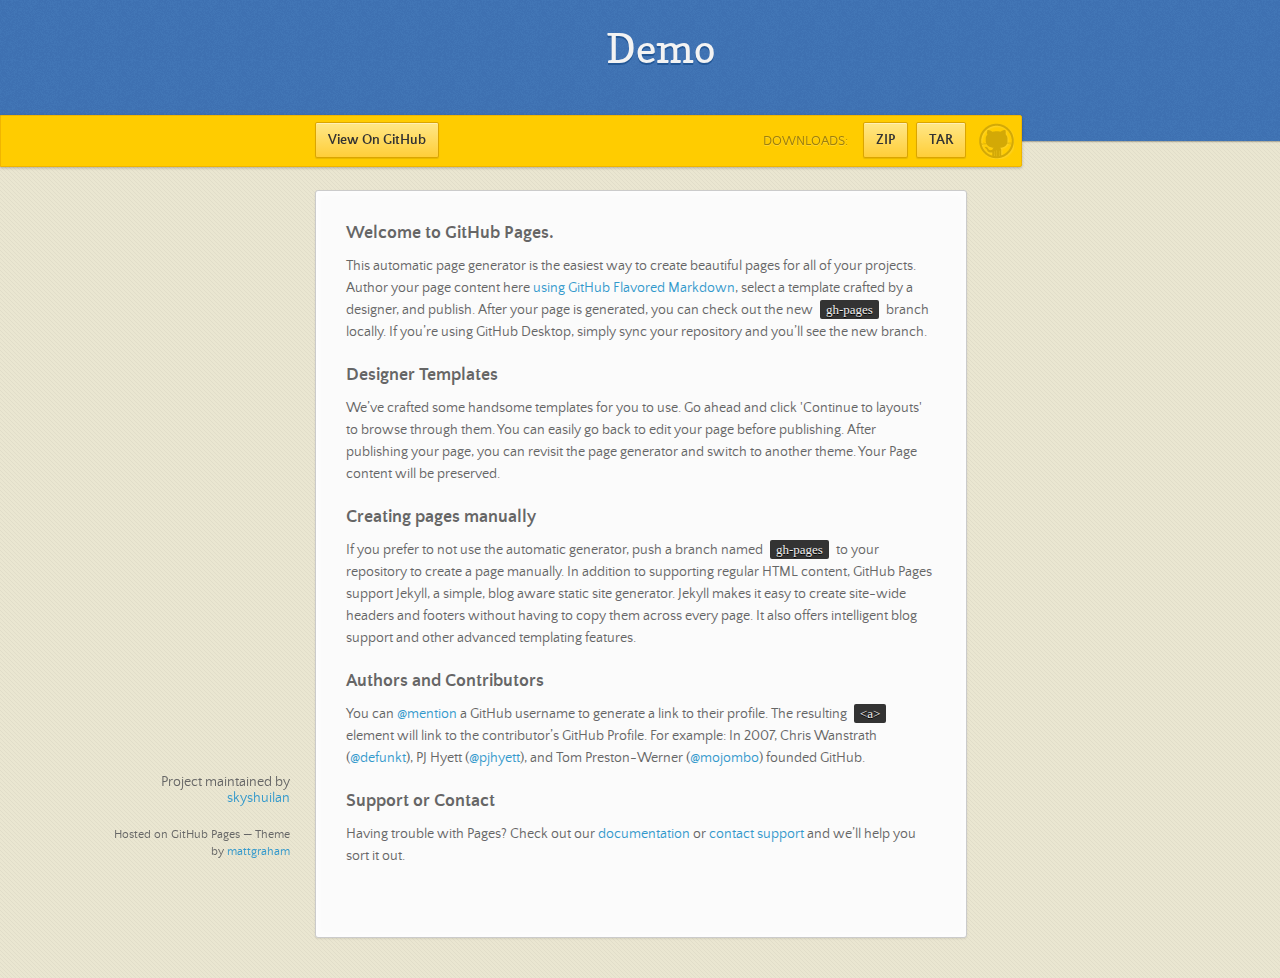
<file: index.html>
<!doctype html>
<html>
  <head>
    <meta charset="utf-8">
    <meta http-equiv="X-UA-Compatible" content="chrome=1">
    <title>Demo by skyshuilan</title>
    <link rel="stylesheet" href="stylesheets/styles.css">
    <link rel="stylesheet" href="stylesheets/github-dark.css">
    <script src="https://ajax.googleapis.com/ajax/libs/jquery/1.7.1/jquery.min.js"></script>
    <script src="javascripts/main.js"></script>
    <!--[if lt IE 9]>
      <script src="//html5shiv.googlecode.com/svn/trunk/html5.js"></script>
    <![endif]-->
    <meta name="viewport" content="width=device-width, initial-scale=1, user-scalable=no">

  </head>
  <body>

      <header>
        <h1>Demo</h1>
        <p></p>
      </header>

      <div id="banner">
        <span id="logo"></span>

        <a href="https://github.com/skyshuilan/demo" class="button fork"><strong>View On GitHub</strong></a>
        <div class="downloads">
          <span>Downloads:</span>
          <ul>
            <li><a href="https://github.com/skyshuilan/demo/zipball/master" class="button">ZIP</a></li>
            <li><a href="https://github.com/skyshuilan/demo/tarball/master" class="button">TAR</a></li>
          </ul>
        </div>
      </div><!-- end banner -->

    <div class="wrapper">
      <nav>
        <ul></ul>
      </nav>
      <section>
        <h3>
<a id="welcome-to-github-pages" class="anchor" href="#welcome-to-github-pages" aria-hidden="true"><span aria-hidden="true" class="octicon octicon-link"></span></a>Welcome to GitHub Pages.</h3>

<p>This automatic page generator is the easiest way to create beautiful pages for all of your projects. Author your page content here <a href="https://guides.github.com/features/mastering-markdown/">using GitHub Flavored Markdown</a>, select a template crafted by a designer, and publish. After your page is generated, you can check out the new <code>gh-pages</code> branch locally. If you’re using GitHub Desktop, simply sync your repository and you’ll see the new branch.</p>

<h3>
<a id="designer-templates" class="anchor" href="#designer-templates" aria-hidden="true"><span aria-hidden="true" class="octicon octicon-link"></span></a>Designer Templates</h3>

<p>We’ve crafted some handsome templates for you to use. Go ahead and click 'Continue to layouts' to browse through them. You can easily go back to edit your page before publishing. After publishing your page, you can revisit the page generator and switch to another theme. Your Page content will be preserved.</p>

<h3>
<a id="creating-pages-manually" class="anchor" href="#creating-pages-manually" aria-hidden="true"><span aria-hidden="true" class="octicon octicon-link"></span></a>Creating pages manually</h3>

<p>If you prefer to not use the automatic generator, push a branch named <code>gh-pages</code> to your repository to create a page manually. In addition to supporting regular HTML content, GitHub Pages support Jekyll, a simple, blog aware static site generator. Jekyll makes it easy to create site-wide headers and footers without having to copy them across every page. It also offers intelligent blog support and other advanced templating features.</p>

<h3>
<a id="authors-and-contributors" class="anchor" href="#authors-and-contributors" aria-hidden="true"><span aria-hidden="true" class="octicon octicon-link"></span></a>Authors and Contributors</h3>

<p>You can <a href="https://help.github.com/articles/basic-writing-and-formatting-syntax/#mentioning-users-and-teams" class="user-mention">@mention</a> a GitHub username to generate a link to their profile. The resulting <code>&lt;a&gt;</code> element will link to the contributor’s GitHub Profile. For example: In 2007, Chris Wanstrath (<a href="https://github.com/defunkt" class="user-mention">@defunkt</a>), PJ Hyett (<a href="https://github.com/pjhyett" class="user-mention">@pjhyett</a>), and Tom Preston-Werner (<a href="https://github.com/mojombo" class="user-mention">@mojombo</a>) founded GitHub.</p>

<h3>
<a id="support-or-contact" class="anchor" href="#support-or-contact" aria-hidden="true"><span aria-hidden="true" class="octicon octicon-link"></span></a>Support or Contact</h3>

<p>Having trouble with Pages? Check out our <a href="https://help.github.com/pages">documentation</a> or <a href="https://github.com/contact">contact support</a> and we’ll help you sort it out.</p>
      </section>
      <footer>
        <p>Project maintained by <a href="https://github.com/skyshuilan">skyshuilan</a></p>
        <p><small>Hosted on GitHub Pages &mdash; Theme by <a href="https://twitter.com/michigangraham">mattgraham</a></small></p>
      </footer>
    </div>
    <!--[if !IE]><script>fixScale(document);</script><![endif]-->
    
  </body>
</html>
</file>
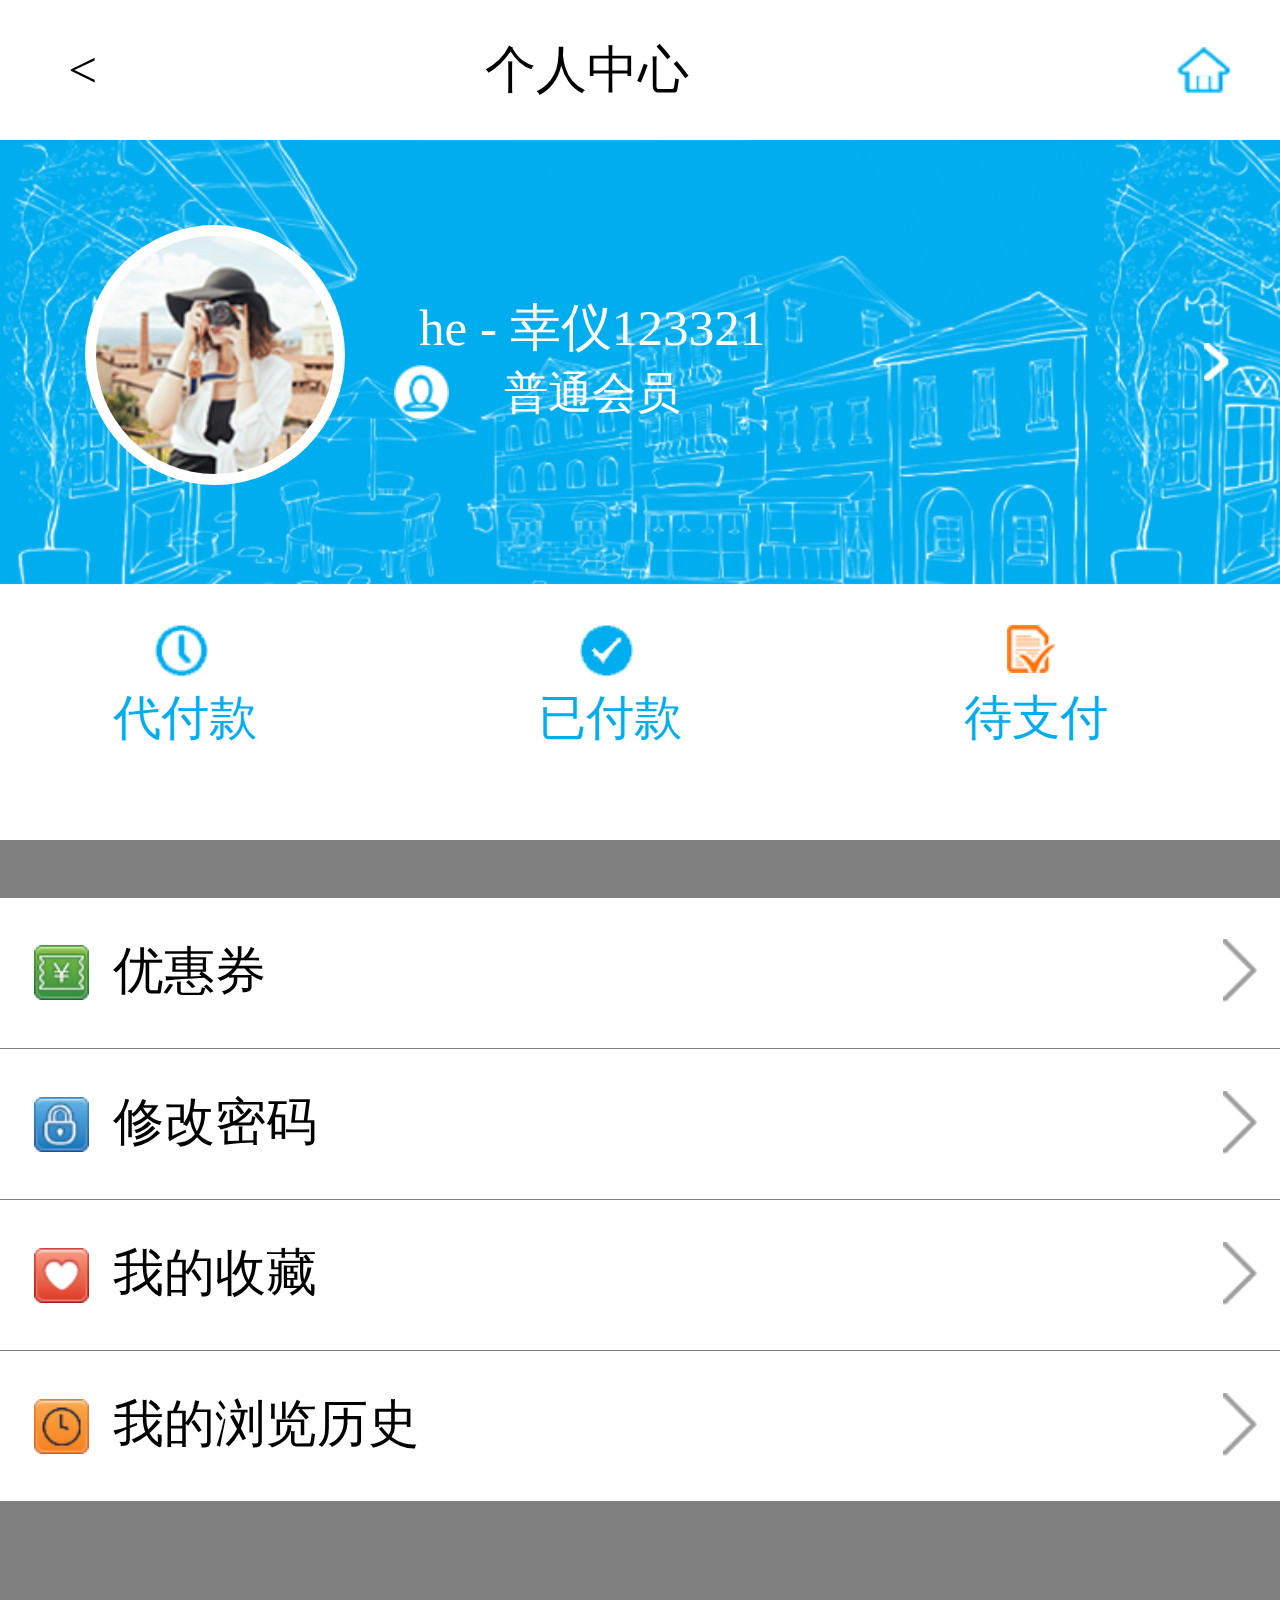
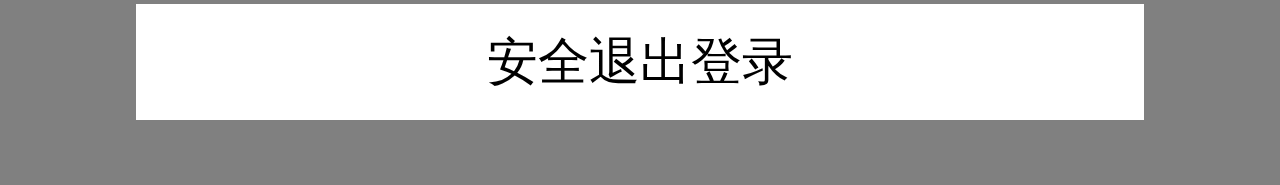
<file: demo1/demo2_移动端.html>
<!DOCTYPE html>
<html lang="en">
<head>
	<meta charset="UTF-8">
	<title>Document</title>
	<meta name="viewport" content="initial-scale=1, width=device-width, maximum-scale=1, user-scalable=no">
	<link rel="stylesheet" type="text/css" href="css/new.css">
</head>
<body>
	<div class="header">
		<span><</span><span>个人中心</span>
	</div>
	<div class="photo">
		<div class="bg1">
			<div class="bg2">
				<div class="bg3"></div>		
			</div>
			<div class="photo-con">
				<p>he - 幸仪123321</p>
				<p>普通会员</p>
			</div>
		</div>
	</div>
	<div class="two">
		<div>
			<p>代付款</p>
		</div>
		<div><p>已付款</p></div>
		<div><p>待支付</p></div>
	</div>
	<div class="three"></div>
	<div class="four">
		<ul>
			<li>
				<p>优惠券</p>
			</li>
			<li>
				<p>修改密码</p>
			</li>
			<li>
				<p>我的收藏</p>
			</li>
			<li>
				<p>我的浏览历史</p>
			</li>
		</ul>
	</div>
	<div class="five">
		<p>安全退出登录</p>
	</div>
</body>
<script src="js/jquery-1.12.0.min.js"></script>
<script src="js/resetPage.js"></script>
</html>
</file>
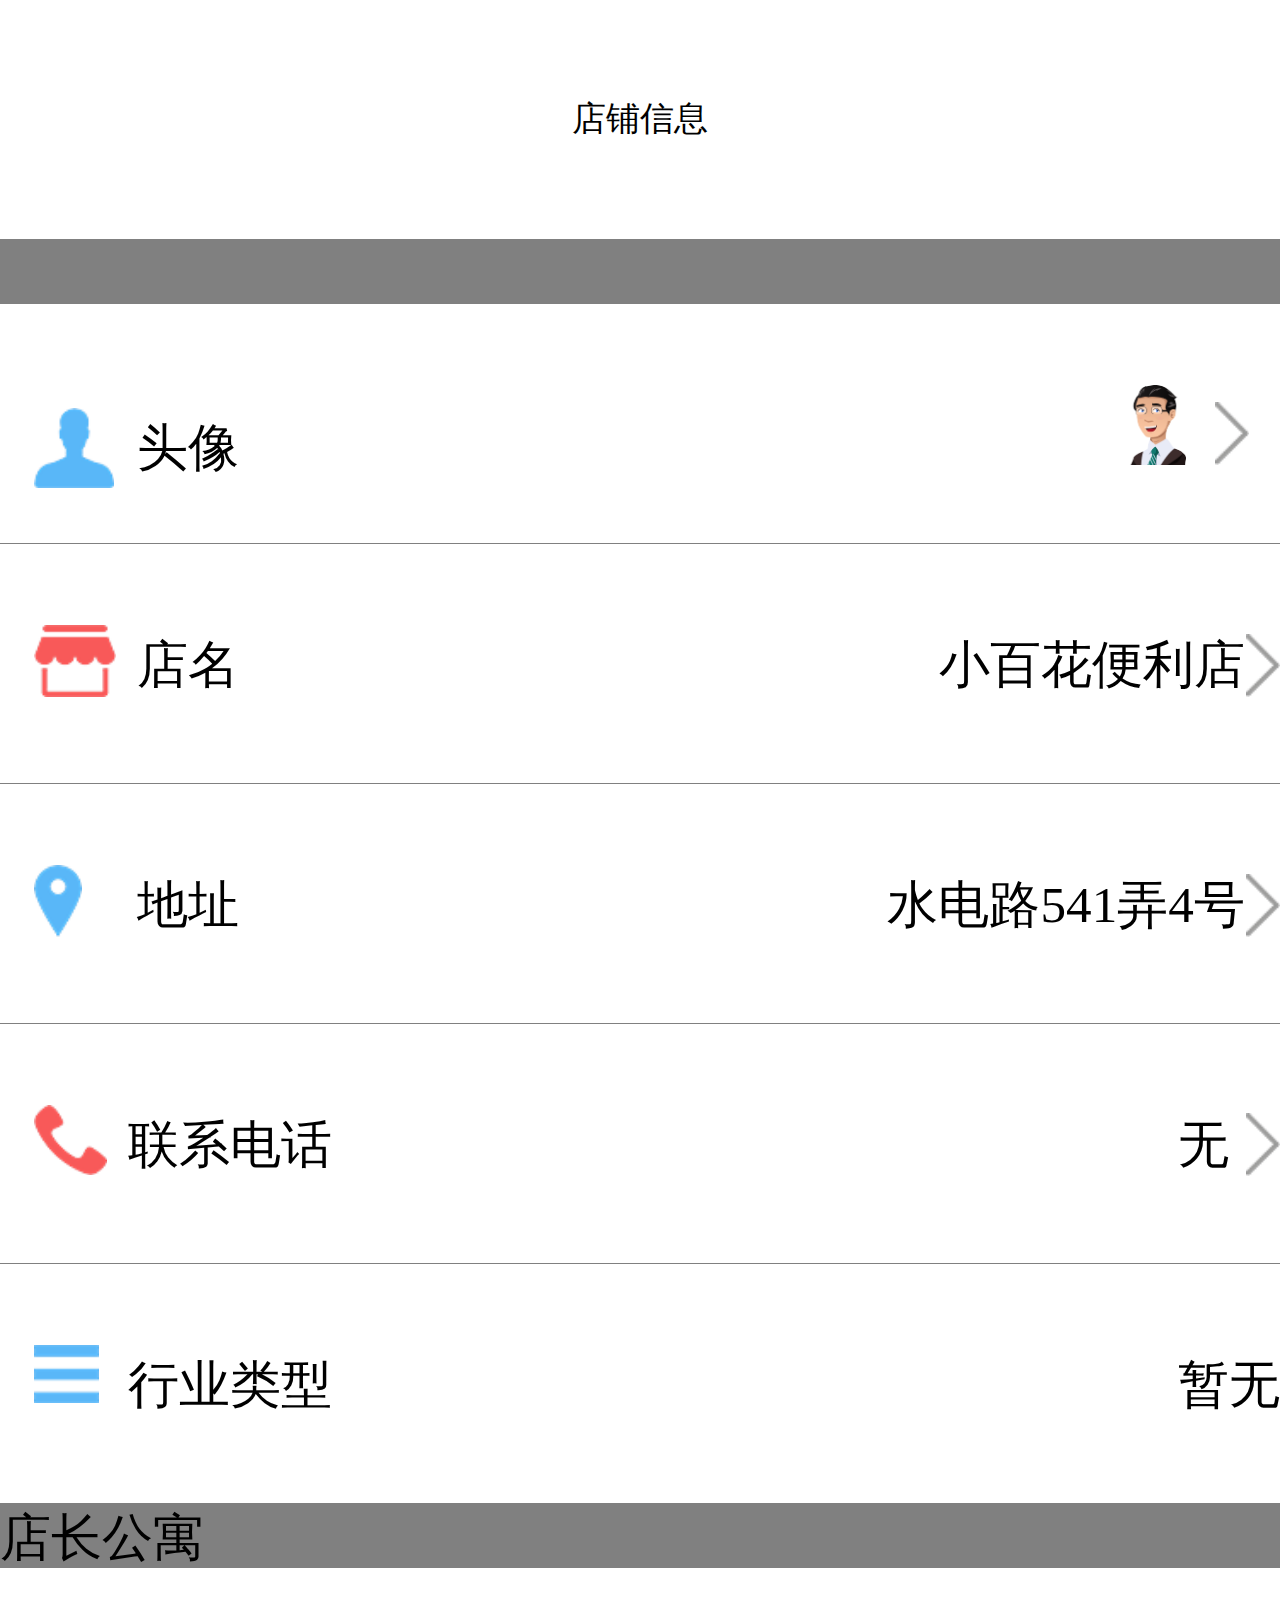
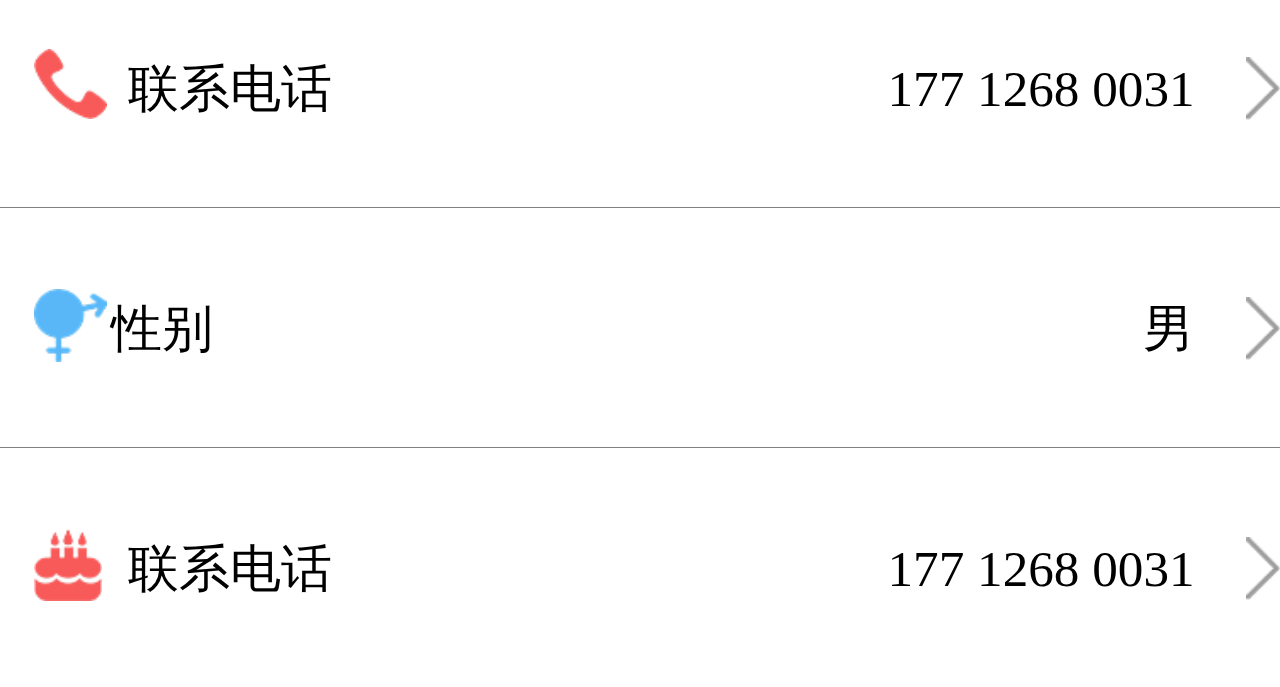
<file: demo1/shop_移动端.html>
<!DOCTYPE html>
<html lang="en">
<head>
	<meta charset="UTF-8">
	<title>店铺</title>
	<link rel="stylesheet" href="css/shop.css">
	<meta name="viewport" content="initial-scale=1, width=device-width, maximum-scale=1, user-scalable=no">
</head>
<body>
	<div class="container">
		<ul>
			<li class="top">店铺信息</li>
			<li class="li1">
			</li>
			<li class="li2">
				<span class="li2_span1">头像</span>
				<span class="li2_span2">
				</span>
				<img src="img/right.png" alt="">
			</li>
			<li>
				<p class="p1">
					<span class="span1">店名</span>
					<span class="span2">小百花便利店</span>
				</p>
			</li>
			<li class="li4">
				<p class="p1">
					<span class="span1">地址</span>
					<span class="span2">水电路541弄4号</span>
				</p>
			</li>
			<li class="li5">
				<p class="p1">
					<span class="span1">联系电话</span>
					<span class="span2">无</span>
				</p>
			</li>
			<li class="li6">
				<p class="p1">
					<span class="span1">行业类型</span>
					<span class="span2">暂无</span>
				</p>
			</li>
			<li class="li7">
				店长公寓
			</li>
			<li class="li8">
				<p class="p1">
					<span class="span1">联系电话</span>
					<span class="span2">177 1268 0031</span>
				</p>
			</li>
			<li class="li9">
				<p class="p1">
					<span class="span1">性别</span>
					<span class="span2">男</span>
				</p>
			</li>
			<li class="li10">
				<p class="p1">
					<span class="span1">联系电话</span>
					<span class="span2">177 1268 0031</span>
				</p>
			</li>
		</ul>
	</div>
</body>
<script src="js/resetPage.js"></script>
<script src="js/jquery-1.12.0.min.js"></script>
</html>
</file>
<file: stylesheets/styles.css>
/*
Leap Day for GitHub Pages
by Matt Graham
*/
@font-face {
  font-family: 'Quattrocento Sans';
  src: url("../fonts/quattrocentosans-bold-webfont.eot");
  src: url("../fonts/quattrocentosans-bold-webfont.eot?#iefix") format("embedded-opentype"), url("../fonts/quattrocentosans-bold-webfont.woff") format("woff"), url("../fonts/quattrocentosans-bold-webfont.ttf") format("truetype"), url("../fonts/quattrocentosans-bold-webfont.svg#QuattrocentoSansBold") format("svg");
  font-weight: bold;
  font-style: normal;
}

@font-face {
  font-family: 'Quattrocento Sans';
  src: url("../fonts/quattrocentosans-bolditalic-webfont.eot");
  src: url("../fonts/quattrocentosans-bolditalic-webfont.eot?#iefix") format("embedded-opentype"), url("../fonts/quattrocentosans-bolditalic-webfont.woff") format("woff"), url("../fonts/quattrocentosans-bolditalic-webfont.ttf") format("truetype"), url("../fonts/quattrocentosans-bolditalic-webfont.svg#QuattrocentoSansBoldItalic") format("svg");
  font-weight: bold;
  font-style: italic;
}

@font-face {
  font-family: 'Quattrocento Sans';
  src: url("../fonts/quattrocentosans-italic-webfont.eot");
  src: url("../fonts/quattrocentosans-italic-webfont.eot?#iefix") format("embedded-opentype"), url("../fonts/quattrocentosans-italic-webfont.woff") format("woff"), url("../fonts/quattrocentosans-italic-webfont.ttf") format("truetype"), url("../fonts/quattrocentosans-italic-webfont.svg#QuattrocentoSansItalic") format("svg");
  font-weight: normal;
  font-style: italic;
}

@font-face {
  font-family: 'Quattrocento Sans';
  src: url("../fonts/quattrocentosans-regular-webfont.eot");
  src: url("../fonts/quattrocentosans-regular-webfont.eot?#iefix") format("embedded-opentype"), url("../fonts/quattrocentosans-regular-webfont.woff") format("woff"), url("../fonts/quattrocentosans-regular-webfont.ttf") format("truetype"), url("../fonts/quattrocentosans-regular-webfont.svg#QuattrocentoSansRegular") format("svg");
  font-weight: normal;
  font-style: normal;
}

@font-face {
  font-family: 'Copse';
  src: url("../fonts/copse-regular-webfont.eot");
  src: url("../fonts/copse-regular-webfont.eot?#iefix") format("embedded-opentype"), url("../fonts/copse-regular-webfont.woff") format("woff"), url("../fonts/copse-regular-webfont.ttf") format("truetype"), url("../fonts/copse-regular-webfont.svg#CopseRegular") format("svg");
  font-weight: normal;
  font-style: normal;
}

/* normalize.css 2012-02-07T12:37 UTC - https://github.com/necolas/normalize.css */
/* =============================================================================
   HTML5 display definitions
   ========================================================================== */
/*
 * Corrects block display not defined in IE6/7/8/9 & FF3
 */
article,
aside,
details,
figcaption,
figure,
footer,
header,
hgroup,
nav,
section,
summary {
  display: block;
}

/*
 * Corrects inline-block display not defined in IE6/7/8/9 & FF3
 */
audio,
canvas,
video {
  display: inline-block;
  *display: inline;
  *zoom: 1;
}

/*
 * Prevents modern browsers from displaying 'audio' without controls
 */
audio:not([controls]) {
  display: none;
}

/*
 * Addresses styling for 'hidden' attribute not present in IE7/8/9, FF3, S4
 * Known issue: no IE6 support
 */
[hidden] {
  display: none;
}

/* =============================================================================
   Base
   ========================================================================== */
/*
 * 1. Corrects text resizing oddly in IE6/7 when body font-size is set using em units
 *    http://clagnut.com/blog/348/#c790
 * 2. Prevents iOS text size adjust after orientation change, without disabling user zoom
 *    www.456bereastreet.com/archive/201012/controlling_text_size_in_safari_for_ios_without_disabling_user_zoom/
 */
html {
  font-size: 100%;
  /* 1 */
  -webkit-text-size-adjust: 100%;
  /* 2 */
  -ms-text-size-adjust: 100%;
  /* 2 */
}

/*
 * Addresses font-family inconsistency between 'textarea' and other form elements.
 */
html,
button,
input,
select,
textarea {
  font-family: sans-serif;
}

/*
 * Addresses margins handled incorrectly in IE6/7
 */
body {
  margin: 0;
}

/* =============================================================================
   Links
   ========================================================================== */
/*
 * Addresses outline displayed oddly in Chrome
 */
a:focus {
  outline: thin dotted;
}

/*
 * Improves readability when focused and also mouse hovered in all browsers
 * people.opera.com/patrickl/experiments/keyboard/test
 */
a:hover,
a:active {
  outline: 0;
}

/* =============================================================================
   Typography
   ========================================================================== */
/*
 * Addresses font sizes and margins set differently in IE6/7
 * Addresses font sizes within 'section' and 'article' in FF4+, Chrome, S5
 */
h1 {
  font-size: 2em;
  margin: 0.67em 0;
}

h2 {
  font-size: 1.5em;
  margin: 0.83em 0;
}

h3 {
  font-size: 1.17em;
  margin: 1em 0;
}

h4 {
  font-size: 1em;
  margin: 1.33em 0;
}

h5 {
  font-size: 0.83em;
  margin: 1.67em 0;
}

h6 {
  font-size: 0.75em;
  margin: 2.33em 0;
}

/*
 * Addresses styling not present in IE7/8/9, S5, Chrome
 */
abbr[title] {
  border-bottom: 1px dotted;
}

/*
 * Addresses style set to 'bolder' in FF3+, S4/5, Chrome
*/
b,
strong {
  font-weight: bold;
}

blockquote {
  margin: 1em 40px;
}

/*
 * Addresses styling not present in S5, Chrome
 */
dfn {
  font-style: italic;
}

/*
 * Addresses styling not present in IE6/7/8/9
 */
mark {
  background: #ff0;
  color: #000;
}

/*
 * Addresses margins set differently in IE6/7
 */
p,
pre {
  margin: 1em 0;
}

/*
 * Corrects font family set oddly in IE6, S4/5, Chrome
 * en.wikipedia.org/wiki/User:Davidgothberg/Test59
 */
pre,
code,
kbd,
samp {
  font-family: monospace, serif;
  _font-family: 'courier new', monospace;
  font-size: 1em;
}

/*
 * 1. Addresses CSS quotes not supported in IE6/7
 * 2. Addresses quote property not supported in S4
 */
/* 1 */
q {
  quotes: none;
}

/* 2 */
q:before,
q:after {
  content: '';
  content: none;
}

small {
  font-size: 75%;
}

/*
 * Prevents sub and sup affecting line-height in all browsers
 * gist.github.com/413930
 */
sub,
sup {
  font-size: 75%;
  line-height: 0;
  position: relative;
  vertical-align: baseline;
}

sup {
  top: -0.5em;
}

sub {
  bottom: -0.25em;
}

/* =============================================================================
   Lists
   ========================================================================== */
/*
 * Addresses margins set differently in IE6/7
 */
dl,
menu,
ol,
ul {
  margin: 1em 0;
}

dd {
  margin: 0 0 0 40px;
}

/*
 * Addresses paddings set differently in IE6/7
 */
menu,
ol,
ul {
  padding: 0 0 0 40px;
}

/*
 * Corrects list images handled incorrectly in IE7
 */
nav ul,
nav ol {
  list-style: none;
  list-style-image: none;
}

/* =============================================================================
   Embedded content
   ========================================================================== */
/*
 * 1. Removes border when inside 'a' element in IE6/7/8/9, FF3
 * 2. Improves image quality when scaled in IE7
 *    code.flickr.com/blog/2008/11/12/on-ui-quality-the-little-things-client-side-image-resizing/
 */
img {
  border: 0;
  /* 1 */
  -ms-interpolation-mode: bicubic;
  /* 2 */
}

/*
 * Corrects overflow displayed oddly in IE9
 */
svg:not(:root) {
  overflow: hidden;
}

/* =============================================================================
   Figures
   ========================================================================== */
/*
 * Addresses margin not present in IE6/7/8/9, S5, O11
 */
figure {
  margin: 0;
}

/* =============================================================================
   Forms
   ========================================================================== */
/*
 * Corrects margin displayed oddly in IE6/7
 */
form {
  margin: 0;
}

/*
 * Define consistent border, margin, and padding
 */
fieldset {
  border: 1px solid #c0c0c0;
  margin: 0 2px;
  padding: 0.35em 0.625em 0.75em;
}

/*
 * 1. Corrects color not being inherited in IE6/7/8/9
 * 2. Corrects text not wrapping in FF3 
 * 3. Corrects alignment displayed oddly in IE6/7
 */
legend {
  border: 0;
  /* 1 */
  padding: 0;
  white-space: normal;
  /* 2 */
  *margin-left: -7px;
  /* 3 */
}

/*
 * 1. Corrects font size not being inherited in all browsers
 * 2. Addresses margins set differently in IE6/7, FF3+, S5, Chrome
 * 3. Improves appearance and consistency in all browsers
 */
button,
input,
select,
textarea {
  font-size: 100%;
  /* 1 */
  margin: 0;
  /* 2 */
  vertical-align: baseline;
  /* 3 */
  *vertical-align: middle;
  /* 3 */
}

/*
 * Addresses FF3/4 setting line-height on 'input' using !important in the UA stylesheet
 */
button,
input {
  line-height: normal;
  /* 1 */
}

/*
 * 1. Improves usability and consistency of cursor style between image-type 'input' and others
 * 2. Corrects inability to style clickable 'input' types in iOS
 * 3. Removes inner spacing in IE7 without affecting normal text inputs
 *    Known issue: inner spacing remains in IE6
 */
button,
input[type="button"],
input[type="reset"],
input[type="submit"] {
  cursor: pointer;
  /* 1 */
  -webkit-appearance: button;
  /* 2 */
  *overflow: visible;
  /* 3 */
}

/*
 * Re-set default cursor for disabled elements
 */
button[disabled],
input[disabled] {
  cursor: default;
}

/*
 * 1. Addresses box sizing set to content-box in IE8/9
 * 2. Removes excess padding in IE8/9
 * 3. Removes excess padding in IE7
      Known issue: excess padding remains in IE6
 */
input[type="checkbox"],
input[type="radio"] {
  box-sizing: border-box;
  /* 1 */
  padding: 0;
  /* 2 */
  *height: 13px;
  /* 3 */
  *width: 13px;
  /* 3 */
}

/*
 * 1. Addresses appearance set to searchfield in S5, Chrome
 * 2. Addresses box-sizing set to border-box in S5, Chrome (include -moz to future-proof)
 */
input[type="search"] {
  -webkit-appearance: textfield;
  /* 1 */
  -moz-box-sizing: content-box;
  -webkit-box-sizing: content-box;
  /* 2 */
  box-sizing: content-box;
}

/*
 * Removes inner padding and search cancel button in S5, Chrome on OS X
 */
input[type="search"]::-webkit-search-decoration,
input[type="search"]::-webkit-search-cancel-button {
  -webkit-appearance: none;
}

/*
 * Removes inner padding and border in FF3+
 * www.sitepen.com/blog/2008/05/14/the-devils-in-the-details-fixing-dojos-toolbar-buttons/
 */
button::-moz-focus-inner,
input::-moz-focus-inner {
  border: 0;
  padding: 0;
}

/*
 * 1. Removes default vertical scrollbar in IE6/7/8/9
 * 2. Improves readability and alignment in all browsers
 */
textarea {
  overflow: auto;
  /* 1 */
  vertical-align: top;
  /* 2 */
}

/* =============================================================================
   Tables
   ========================================================================== */
/*
 * Remove most spacing between table cells
 */
table {
  border-collapse: collapse;
  border-spacing: 0;
}

body {
  font: 14px/22px "Quattrocento Sans", "Helvetica Neue", Helvetica, Arial, sans-serif;
  color: #666;
  font-weight: 300;
  margin: 0px;
  padding: 0px 0 20px 0px;
  background: url(../images/body-background.png) #eae6d1;
}

h1, h2, h3, h4, h5, h6 {
  color: #333;
  margin: 0 0 10px;
}

p, ul, ol, table, pre, dl {
  margin: 0 0 20px;
}

h1, h2, h3 {
  line-height: 1.1;
}

h1 {
  font-size: 28px;
}

h2 {
  font-size: 24px;
  color: #393939;
}

h3, h4, h5, h6 {
  color: #666666;
}

h3 {
  font-size: 18px;
  line-height: 24px;
}

a {
  color: #3399cc;
  font-weight: 400;
  text-decoration: none;
}

a small {
  font-size: 11px;
  color: #666;
  margin-top: -0.6em;
  display: block;
}

ul {
  list-style-image: url("../images/bullet.png");
}

strong {
  font-weight: bold;
  color: #333;
}

.wrapper {
  width: 650px;
  margin: 0 auto;
  position: relative;
}

section img {
  max-width: 100%;
}

blockquote {
  border-left: 1px solid #ffcc00;
  margin: 0;
  padding: 0 0 0 20px;
  font-style: italic;
}

code {
  font-family: "Lucida Sans", Monaco, Bitstream Vera Sans Mono, Lucida Console, Terminal;
  font-size: 13px;
  color: #efefef;
  text-shadow: 0px 1px 0px #000;
  margin: 0 4px;
  padding: 2px 6px;
  background: #333;
  -moz-border-radius: 2px;
  -webkit-border-radius: 2px;
  -o-border-radius: 2px;
  -ms-border-radius: 2px;
  -khtml-border-radius: 2px;
  border-radius: 2px;
}

pre {
  padding: 8px 15px;
  background: #333333;
  -moz-border-radius: 3px;
  -webkit-border-radius: 3px;
  -o-border-radius: 3px;
  -ms-border-radius: 3px;
  -khtml-border-radius: 3px;
  border-radius: 3px;
  border: 1px solid #c7c7c7;
  overflow: auto;
  overflow-y: hidden;
}
pre code {
  margin: 0px;
  padding: 0px;
}

table {
  width: 100%;
  border-collapse: collapse;
}

th {
  text-align: left;
  padding: 5px 10px;
  border-bottom: 1px solid #e5e5e5;
  color: #444;
}

td {
  text-align: left;
  padding: 5px 10px;
  border-bottom: 1px solid #e5e5e5;
  border-right: 1px solid #ffcc00;
}
td:first-child {
  border-left: 1px solid #ffcc00;
}

hr {
  border: 0;
  outline: none;
  height: 11px;
  background: transparent url("../images/hr.gif") center center repeat-x;
  margin: 0 0 20px;
}

dt {
  color: #444;
  font-weight: 700;
}

header {
  padding: 25px 20px 40px 20px;
  margin: 0;
  position: fixed;
  top: 0;
  left: 0;
  right: 0;
  width: 100%;
  text-align: center;
  background: url(../images/background.png) #4276b6;
  -moz-box-shadow: 1px 0px 2px rgba(0, 0, 0, 0.75);
  -webkit-box-shadow: 1px 0px 2px rgba(0, 0, 0, 0.75);
  -o-box-shadow: 1px 0px 2px rgba(0, 0, 0, 0.75);
  box-shadow: 1px 0px 2px rgba(0, 0, 0, 0.75);
  z-index: 99;
  -webkit-font-smoothing: antialiased;
  min-height: 76px;
}
header h1 {
  font: 40px/48px "Copse", "Helvetica Neue", Helvetica, Arial, sans-serif;
  color: #f3f3f3;
  text-shadow: 0px 2px 0px #235796;
  margin: 0px;
  white-space: nowrap;
  overflow: hidden;
  text-overflow: ellipsis;
  -o-text-overflow: ellipsis;
  -ms-text-overflow: ellipsis;
}
header p {
  color: #d8d8d8;
  text-shadow: rgba(0, 0, 0, 0.2) 0 1px 0;
  font-size: 18px;
  margin: 0px;
}

#banner {
  z-index: 100;
  left: 0;
  right: 50%;
  height: 50px;
  margin-right: -382px;
  position: fixed;
  top: 115px;
  background: #ffcc00;
  border: 1px solid #f0b500;
  -moz-box-shadow: 0px 1px 3px rgba(0, 0, 0, 0.25);
  -webkit-box-shadow: 0px 1px 3px rgba(0, 0, 0, 0.25);
  -o-box-shadow: 0px 1px 3px rgba(0, 0, 0, 0.25);
  box-shadow: 0px 1px 3px rgba(0, 0, 0, 0.25);
  -moz-border-radius: 0px 2px 2px 0px;
  -webkit-border-radius: 0px 2px 2px 0px;
  -o-border-radius: 0px 2px 2px 0px;
  -ms-border-radius: 0px 2px 2px 0px;
  -khtml-border-radius: 0px 2px 2px 0px;
  border-radius: 0px 2px 2px 0px;
  padding-right: 10px;
}
#banner .button {
  border: 1px solid #dba500;
  background: -webkit-gradient(linear, 50% 0%, 50% 100%, color-stop(0%, #ffe788), color-stop(100%, #ffce38));
  background: -webkit-linear-gradient(#ffe788, #ffce38);
  background: -moz-linear-gradient(#ffe788, #ffce38);
  background: -o-linear-gradient(#ffe788, #ffce38);
  background: -ms-linear-gradient(#ffe788, #ffce38);
  background: linear-gradient(#ffe788, #ffce38);
  -moz-border-radius: 2px;
  -webkit-border-radius: 2px;
  -o-border-radius: 2px;
  -ms-border-radius: 2px;
  -khtml-border-radius: 2px;
  border-radius: 2px;
  -moz-box-shadow: inset 0px 1px 0px rgba(255, 255, 255, 0.4), 0px 1px 1px rgba(0, 0, 0, 0.1);
  -webkit-box-shadow: inset 0px 1px 0px rgba(255, 255, 255, 0.4), 0px 1px 1px rgba(0, 0, 0, 0.1);
  -o-box-shadow: inset 0px 1px 0px rgba(255, 255, 255, 0.4), 0px 1px 1px rgba(0, 0, 0, 0.1);
  box-shadow: inset 0px 1px 0px rgba(255, 255, 255, 0.4), 0px 1px 1px rgba(0, 0, 0, 0.1);
  background-color: #FFE788;
  margin-left: 5px;
  padding: 10px 12px;
  margin-top: 6px;
  line-height: 14px;
  font-size: 14px;
  color: #333;
  font-weight: bold;
  display: inline-block;
  text-align: center;
}
#banner .button:hover {
  background: -webkit-gradient(linear, 50% 0%, 50% 100%, color-stop(0%, #ffe788), color-stop(100%, #ffe788));
  background: -webkit-linear-gradient(#ffe788, #ffe788);
  background: -moz-linear-gradient(#ffe788, #ffe788);
  background: -o-linear-gradient(#ffe788, #ffe788);
  background: -ms-linear-gradient(#ffe788, #ffe788);
  background: linear-gradient(#ffe788, #ffe788);
  background-color: #ffeca0;
}
#banner .fork {
  position: fixed;
  left: 50%;
  margin-left: -325px;
  padding: 10px 12px;
  margin-top: 6px;
  line-height: 14px;
  font-size: 14px;
  background-color: #FFE788;
}
#banner .downloads {
  float: right;
  margin: 0 45px 0 0;
}
#banner .downloads span {
  float: left;
  line-height: 52px;
  font-size: 90%;
  color: #9d7f0d;
  text-transform: uppercase;
  text-shadow: rgba(255, 255, 255, 0.2) 0 1px 0;
}
#banner ul {
  list-style: none;
  height: 40px;
  padding: 0;
  float: left;
  margin-left: 10px;
}
#banner ul li {
  display: inline;
}
#banner ul li a.button {
  background-color: #FFE788;
}
#banner #logo {
  position: absolute;
  height: 36px;
  width: 36px;
  right: 7px;
  top: 7px;
  display: block;
  background: url(../images/octocat-logo.png);
}

section {
  width: 590px;
  padding: 30px 30px 50px 30px;
  margin: 20px 0;
  margin-top: 190px;
  position: relative;
  background: #fbfbfb;
  -moz-border-radius: 3px;
  -webkit-border-radius: 3px;
  -o-border-radius: 3px;
  -ms-border-radius: 3px;
  -khtml-border-radius: 3px;
  border-radius: 3px;
  border: 1px solid #cbcbcb;
  -moz-box-shadow: 0px 1px 2px rgba(0, 0, 0, 0.09), inset 0px 0px 2px 2px rgba(255, 255, 255, 0.5), inset 0 0 5px 5px rgba(255, 255, 255, 0.4);
  -webkit-box-shadow: 0px 1px 2px rgba(0, 0, 0, 0.09), inset 0px 0px 2px 2px rgba(255, 255, 255, 0.5), inset 0 0 5px 5px rgba(255, 255, 255, 0.4);
  -o-box-shadow: 0px 1px 2px rgba(0, 0, 0, 0.09), inset 0px 0px 2px 2px rgba(255, 255, 255, 0.5), inset 0 0 5px 5px rgba(255, 255, 255, 0.4);
  box-shadow: 0px 1px 2px rgba(0, 0, 0, 0.09), inset 0px 0px 2px 2px rgba(255, 255, 255, 0.5), inset 0 0 5px 5px rgba(255, 255, 255, 0.4);
}

small {
  font-size: 12px;
}

nav {
  width: 230px;
  position: fixed;
  top: 220px;
  left: 50%;
  margin-left: -580px;
  text-align: right;
}
nav ul {
  list-style: none;
  list-style-image: none;
  font-size: 14px;
  line-height: 24px;
}
nav ul li {
  padding: 5px 0px;
  line-height: 16px;
}
nav ul li.tag-h1 {
  font-size: 1.2em;
}
nav ul li.tag-h1 a {
  font-weight: bold;
  color: #333;
}
nav ul li.tag-h2 + .tag-h1 {
  margin-top: 10px;
}
nav ul a {
  color: #666;
}
nav ul a:hover {
  color: #999;
}

footer {
  width: 180px;
  position: fixed;
  left: 50%;
  margin-left: -530px;
  bottom: 20px;
  text-align: right;
  line-height: 16px;
}

@media print, screen and (max-width: 1060px) {
  div.wrapper {
    width: auto;
    margin: 0;
  }

  nav {
    display: none;
  }

  header, section, footer {
    float: none;
  }
  header h1, section h1, footer h1 {
    white-space: nowrap;
    overflow: hidden;
    text-overflow: ellipsis;
    -o-text-overflow: ellipsis;
    -ms-text-overflow: ellipsis;
  }

  #banner {
    width: 100%;
  }
  #banner .downloads {
    margin-right: 60px;
  }
  #banner #logo {
    margin-right: 15px;
  }

  section {
    border: 1px solid #e5e5e5;
    border-width: 1px 0;
    padding: 20px auto;
    margin: 190px auto 20px;
    max-width: 600px;
  }

  footer {
    text-align: center;
    margin: 20px auto;
    position: relative;
    left: auto;
    bottom: auto;
    width: auto;
  }
}
@media print, screen and (max-width: 720px) {
  body {
    word-wrap: break-word;
  }

  header {
    padding: 20px 20px;
    margin: 0;
  }
  header h1 {
    font-size: 32px;
    white-space: nowrap;
    overflow: hidden;
    text-overflow: ellipsis;
    -o-text-overflow: ellipsis;
    -ms-text-overflow: ellipsis;
  }
  header p {
    display: none;
  }

  #banner {
    top: 80px;
  }
  #banner .fork {
    float: left;
    display: inline-block;
    margin-left: 0px;
    position: fixed;
    left: 20px;
  }

  section {
    margin-top: 130px;
    margin-bottom: 0px;
    width: auto;
  }

  header ul, header p.view {
    position: static;
  }
}
@media print, screen and (max-width: 480px) {
  header {
    position: relative;
    padding: 5px 0px;
    min-height: 0px;
  }
  header h1 {
    font-size: 24px;
    white-space: nowrap;
    overflow: hidden;
    text-overflow: ellipsis;
    -o-text-overflow: ellipsis;
    -ms-text-overflow: ellipsis;
  }

  section {
    margin-top: 5px;
  }

  #banner {
    display: none;
  }

  header ul {
    display: none;
  }
}
@media print {
  body {
    padding: 0.4in;
    font-size: 12pt;
    color: #444;
  }
}
@media print, screen and (max-height: 680px) {
  footer {
    text-align: center;
    margin: 20px auto;
    position: relative;
    left: auto;
    bottom: auto;
    width: auto;
  }
}
@media print, screen and (max-height: 480px) {
  nav {
    display: none;
  }

  footer {
    text-align: center;
    margin: 20px auto;
    position: relative;
    left: auto;
    bottom: auto;
    width: auto;
  }
}
</file>
<file: stylesheets/github-dark.css>
/*
The MIT License (MIT)

Copyright (c) 2015 GitHub, Inc.

Permission is hereby granted, free of charge, to any person obtaining a copy
of this software and associated documentation files (the "Software"), to deal
in the Software without restriction, including without limitation the rights
to use, copy, modify, merge, publish, distribute, sublicense, and/or sell
copies of the Software, and to permit persons to whom the Software is
furnished to do so, subject to the following conditions:

The above copyright notice and this permission notice shall be included in all
copies or substantial portions of the Software.

THE SOFTWARE IS PROVIDED "AS IS", WITHOUT WARRANTY OF ANY KIND, EXPRESS OR
IMPLIED, INCLUDING BUT NOT LIMITED TO THE WARRANTIES OF MERCHANTABILITY,
FITNESS FOR A PARTICULAR PURPOSE AND NONINFRINGEMENT. IN NO EVENT SHALL THE
AUTHORS OR COPYRIGHT HOLDERS BE LIABLE FOR ANY CLAIM, DAMAGES OR OTHER
LIABILITY, WHETHER IN AN ACTION OF CONTRACT, TORT OR OTHERWISE, ARISING FROM,
OUT OF OR IN CONNECTION WITH THE SOFTWARE OR THE USE OR OTHER DEALINGS IN THE
SOFTWARE.

*/

.pl-c /* comment */ {
  color: #969896;
}

.pl-c1      /* constant, markup.raw, meta.diff.header, meta.module-reference, meta.property-name, support, support.constant, support.variable, variable.other.constant */,
.pl-s .pl-v /* string variable */ {
  color: #0099cd;
}

.pl-e  /* entity */,
.pl-en /* entity.name */ {
  color: #9774cb;
}

.pl-s .pl-s1 /* string source */,
.pl-smi      /* storage.modifier.import, storage.modifier.package, storage.type.java, variable.other, variable.parameter.function */ {
  color: #ddd;
}

.pl-ent /* entity.name.tag */ {
  color: #7bcc72;
}

.pl-k /* keyword, storage, storage.type */ {
  color: #cc2372;
}

.pl-pds              /* punctuation.definition.string, string.regexp.character-class */,
.pl-s                /* string */,
.pl-s .pl-pse .pl-s1 /* string punctuation.section.embedded source */,
.pl-sr               /* string.regexp */,
.pl-sr .pl-cce       /* string.regexp constant.character.escape */,
.pl-sr .pl-sra       /* string.regexp string.regexp.arbitrary-repitition */,
.pl-sr .pl-sre       /* string.regexp source.ruby.embedded */ {
  color: #3c66e2;
}

.pl-v /* variable */ {
  color: #fb8764;
}

.pl-id /* invalid.deprecated */ {
  color: #e63525;
}

.pl-ii /* invalid.illegal */ {
  background-color: #e63525;
  color: #f8f8f8;
}

.pl-sr .pl-cce /* string.regexp constant.character.escape */ {
  color: #7bcc72;
  font-weight: bold;
}

.pl-ml /* markup.list */ {
  color: #c26b2b;
}

.pl-mh        /* markup.heading */,
.pl-mh .pl-en /* markup.heading entity.name */,
.pl-ms        /* meta.separator */ {
  color: #264ec5;
  font-weight: bold;
}

.pl-mq /* markup.quote */ {
  color: #00acac;
}

.pl-mi /* markup.italic */ {
  color: #ddd;
  font-style: italic;
}

.pl-mb /* markup.bold */ {
  color: #ddd;
  font-weight: bold;
}

.pl-md /* markup.deleted, meta.diff.header.from-file */ {
  background-color: #ffecec;
  color: #bd2c00;
}

.pl-mi1 /* markup.inserted, meta.diff.header.to-file */ {
  background-color: #eaffea;
  color: #55a532;
}

.pl-mdr /* meta.diff.range */ {
  color: #9774cb;
  font-weight: bold;
}

.pl-mo /* meta.output */ {
  color: #264ec5;
}
</file>
<file: demo1/css/new.css>
*{margin:0;padding:0;list-style: none;}
body{font-family: "微软雅黑";font-size: 30px;}
.header{width:100%;height:82px;
	line-height:82px;
	background:url(../img/2.png) 96% center no-repeat;
	text-indent: 20px;
}
.header span:nth-child(1){
	width:244px;
	display: inline-block;
}
.header span:nth-child(2){
	width:200px;
	display:inline-block;
}
.photo{background:url(../img/28.png) repeat-x;
width:100%;height:260px;}
.bg1{
	width:100%;height:260px;
	overflow: hidden;
	background-size:100%;
	background:url(../img/17.png) 96% center no-repeat;
}
.bg2{
	margin-top:50px;
	margin-left:50px;
	float:left;
	width:152px;height:152px;border-radius: 100%;
	background:white;
	overflow: hidden;
	/*background:url(../img/17.png) 96% center no-repeat;*/
}
.bg3{
	width:140px;
	height:140px;
	border-radius: 100%;
	margin:0 auto;
	margin-top:6px;
	background:url(../img/18.png) 20% center no-repeat;
}
.photo-con{
	float: left;
	width:250px;height:152px;
	margin-top: 90px;
	margin-left: 20px;
}
.photo-con p:nth-child(1){
	color:white;
	text-align:center;
}
.photo-con p:nth-child(2){
	color:white;
	font-size:26px;
	text-align:center;
	background:url(../img/19.png) 4% center no-repeat;
}
.two{
	width:100%;height:150px;
}
.two div{
	float: left;
	width:213.3px;
	height:150px;
	font-size:28px;
	color:#00adef;
	text-indent:30px;
	margin-left:36px;
}
.two div:nth-child(1){
	background:url(../img/22.png) 30% 20% no-repeat ;
}
.two div:nth-child(2){
	background:url(../img/21.png) 30% 20% no-repeat ;
}
.two div:nth-child(3){
	background:url(../img/20.png) 30% 20% no-repeat ;
}
.two p{
	margin-top:60px;
}
.three{
	background:gray;
	width:100%;height:34px;
}
.four li{;height:88px;}
li p{
	width:100%x;
	height:86px;
	line-height: 86px;
	margin-left:66px;
	text-align:left;
	background:url(../img/right.png) 98% center no-repeat;
}
.four li:nth-child(1){
	border-bottom:1px solid gray;
	background:url(../img/25.png) 20px center no-repeat;
}
.four li:nth-child(2){
	border-bottom:1px solid gray;
	background:url(../img/24.png) 20px center no-repeat;
}
.four li:nth-child(3){
	border-bottom:1px solid gray;
	background:url(../img/26.png) 20px center no-repeat;
}
.four li:nth-child(4){
	background:url(../img/27.png) 20px center no-repeat;
}


.five{width:100%;height:166px;background:gray;overflow: hidden;}

.five p{
	background:white;
	width:591px;height:68px;
	text-align:center;
	line-height: 68px;
	margin:0 auto;
	margin-top:60px;
	
}
</file>
<file: demo1/css/shop.css>
body,div,a,span,ul,li,img{margin:0;padding:0;list-style: none;}
body{
	font-size: 30px;
	font-family:"宋体";
}
li{border-top:1px solid gray;width:100%;height:140px;}
.top{text-align: center;font-family: "微软雅黑";
font-size:20px;line-height:140px;
border:none; }
.li2_span1{
	background:url("../img/4.png") no-repeat;
	display: inline-block;
	width:180px;height:47px;
	margin-top:47.5px;
	margin-left:20px;
	font-size: 30px;
	font-family:"宋体";
	line-height: 47px;
	text-align: center
}
.li2_span2{
	margin-top: 47.5px;
	height:47px;
	width:47px;
	display: inline-block;
	text-align: center;
	background:url("../img/3.png") no-repeat;
	background-size:80%;
	margin-left: 450px;	
}
.li1{
	width:100%;
	height:37px;
	background:gray;
}
.line3{
	background:url("../img/5.png") no-repeat;
}
.lin31{
	background:url("../img/right.png") no-repeat;
	width:180px;
	margin-left: 400px;
	font-size: 30px;
	font-family:"宋体";
	line-height:47px;
	margin-top: 47.5px;
}
.p1{
	width:100%;
	height:47px;
	line-height:47px;
	margin-top: 47.5px;
}
.span2{
	background:url("../img/right.png") no-repeat;
	height:47px;
	width:200px;
	float: right;
	line-height: 47px;
	background-position: right center;

}
.span1{
	background:url("../img/5.png") no-repeat;
	height:47px;
	width:180px;
	text-align: center;
	display: inline-block;
	margin-left: 20px;
}
.li4 .span1{
	background:url("../img/6.png") no-repeat;
}
.li4 .span2{
	width:230px;
}
.li5 .span1{
	width:230px;
	background:url("../img/7.png") no-repeat;
}
.li5 .span2{
	width:60px;
}
.li6 .span1{
	width:230px;
	background:url("../img/8.png") no-repeat;
}
.li6 .span2{
	width:60px;
	background:none;
}
.li7{
	width:100%;
	height:37px;
	background:gray;

}
.li8 .span1{
	width:230px;
	background:url("../img/7.png") no-repeat;
}
.li8 .span2{
	width:230px;
}
.li9 .span1{
	width:150px;
	background:url("../img/15.png") no-repeat;
}
.li9 .span2{
	width:80px;
}
.li10 .span1{
	width:230px;
	background:url("../img/16.png") no-repeat;
}
.li10 .span2{
	width:230px;
}
</file>
